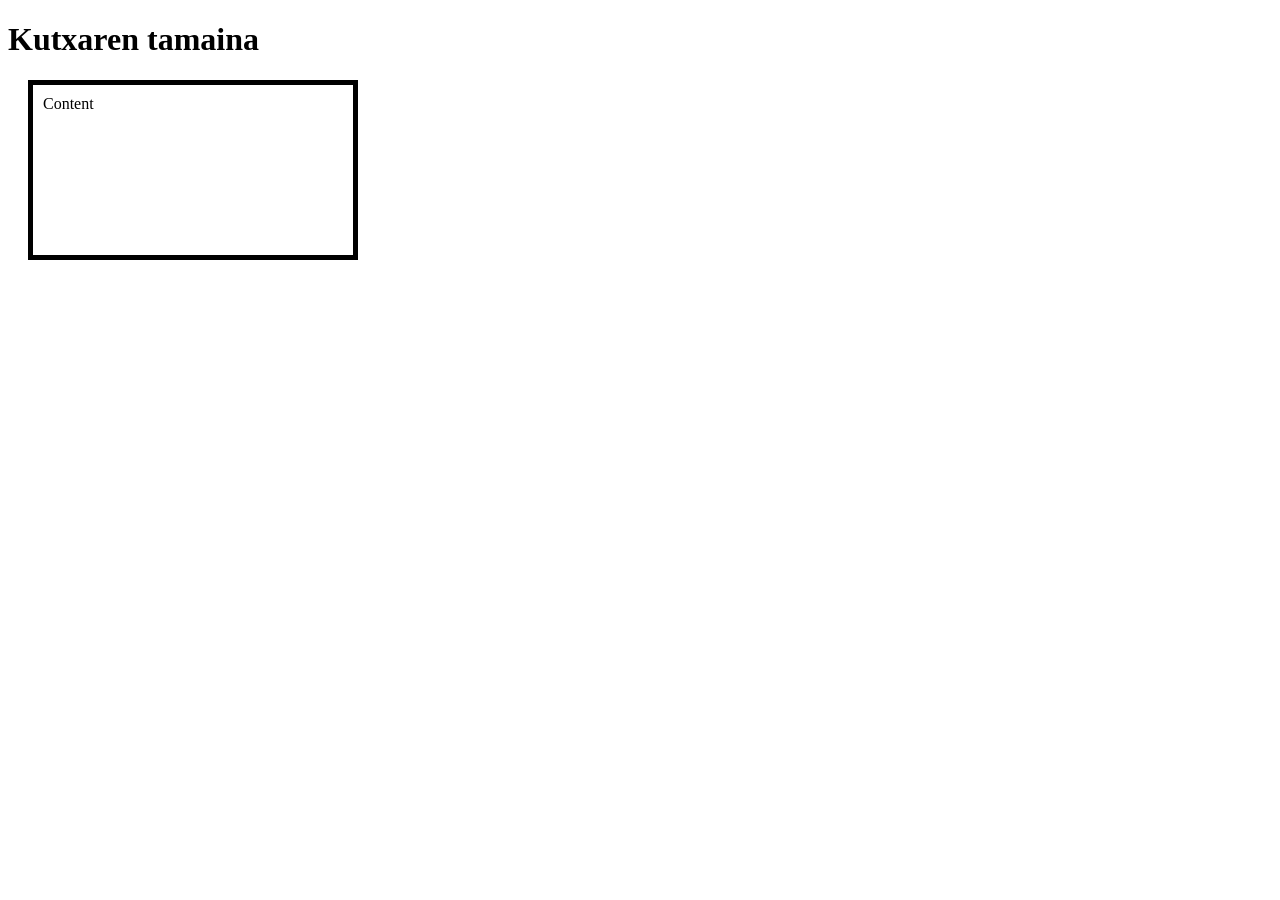
<file: 01/index.html>
<!DOCTYPE html>
<html lang="eu">
<head>
    <meta charset="UTF-8">
    <title>Ariketa 01</title>
    <link href="01.css" rel="stylesheet">
</head>
<body>
    <h1 id="titulo">Kutxaren tamaina</h1>
    
    <div class="caja">
        <span>Content</span>
    </div>
</body>
</html>
</file>
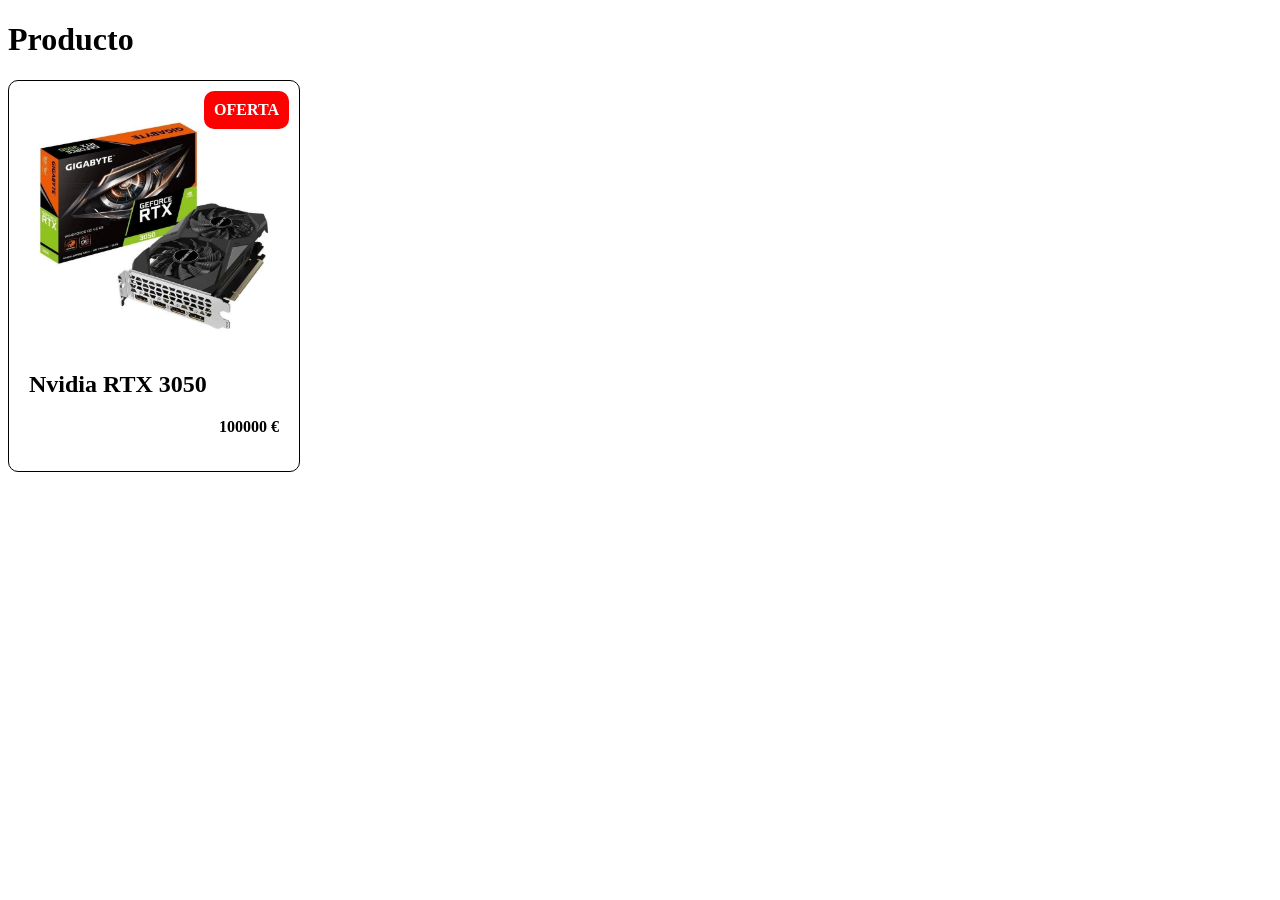
<file: 02/index.html>
<!DOCTYPE html>
<html lang="eu">
<head>
    <meta charset="UTF-8">
    <title>Ariketa 02</title>
    <link href="02.css" rel="stylesheet">
</head>
<body>
    <h1 id="titulo">Producto</h1>
    
    <div class="tarjeta">
        <img src="../img/producto.webp" alt="Producto">
        <span class="etiqueta">OFERTA</span>
        <h2>Nvidia RTX 3050</h2>
        <p class="precio">100000 €</span>
    </div>

</body>
</html>
</file>
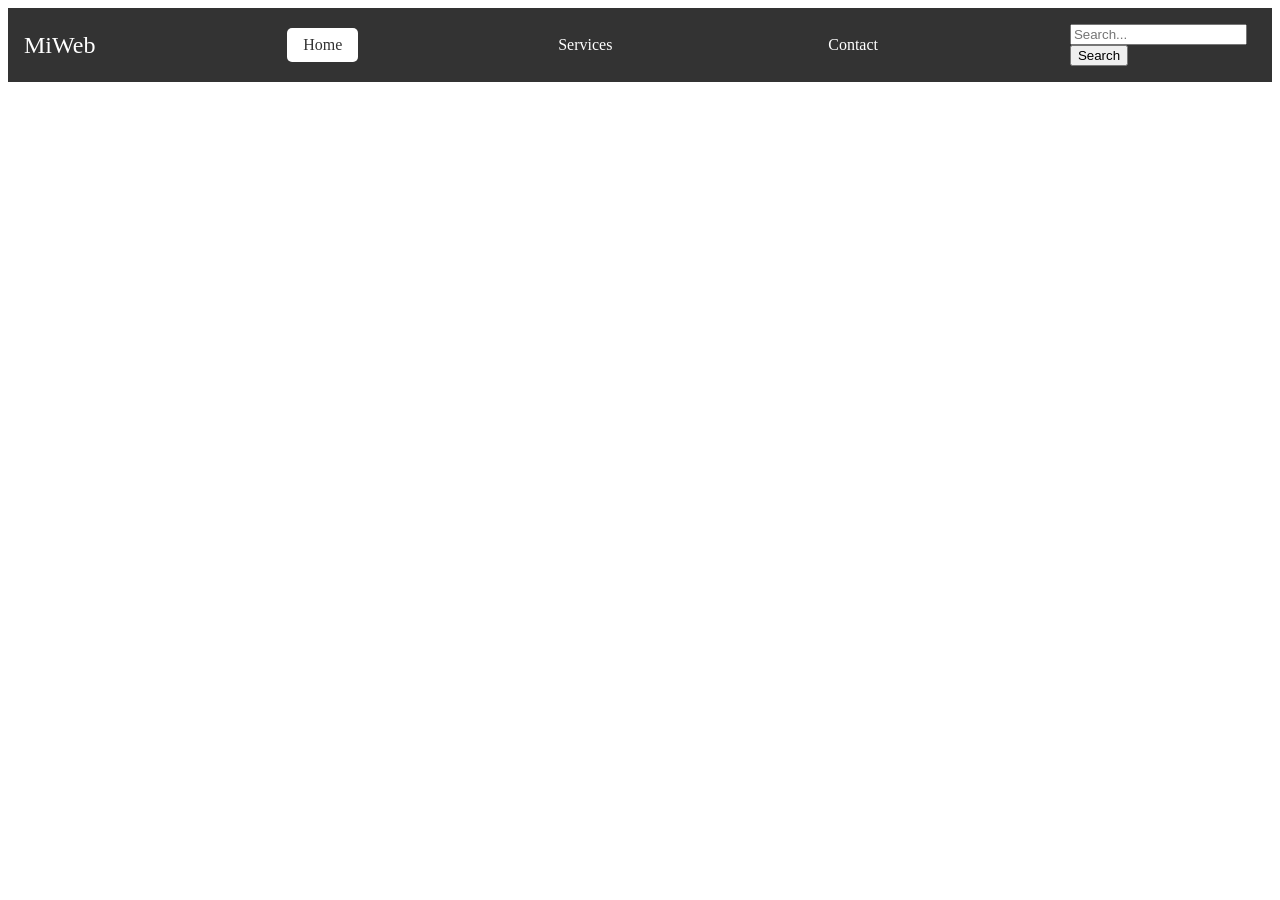
<file: 03/index.html>
<!DOCTYPE html>
<html lang="eu">
<head>
    <meta charset="UTF-8">
    <meta name="viewport" content="width=device-width, initial-scale=1.0">
    <title>Ariketa 03</title>
    <link href="03.css" rel="stylesheet">
</head>
<body>
    <nav>
        <div id="logo">MiWeb</div>
        <div id="menu">
            <a href="#" class="active">Home</a>
            <a href="#">Services</a>
            <a href="#">Contact</a>
        </div>
        <div id="search">
            <input type="text" placeholder="Search...">
            <button>Search</button>
        </div>
    </nav>

</body>
</html>
</file>
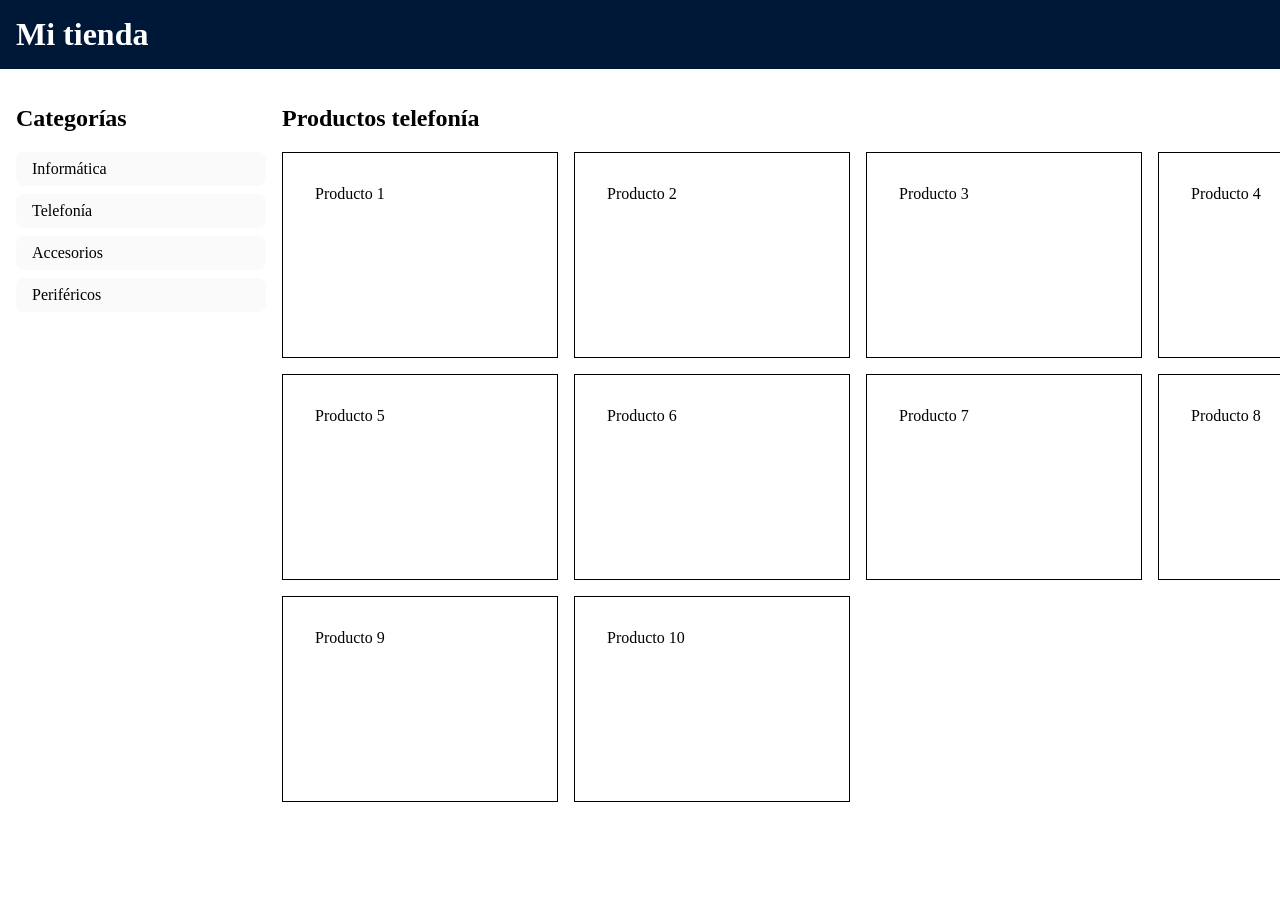
<file: 04/index.html>
<!DOCTYPE html>
<html lang="eu">
<head>
    <meta charset="UTF-8">
    <meta name="viewport" content="width=device-width, initial-scale=1.0">
    <title>Ariketa 04</title>
    <link href="04.css" rel="stylesheet">
</head>
<body>
    <header class="cabecera">
        <h1>Mi tienda</h1>
    </header>

    <div class="layout">

        <aside class="categorias">
            <h2>Categorías</h2>
            <ul>
                <li>Informática</li>
                <li>Telefonía</li>
                <li>Accesorios</li>
                <li>Periféricos</li>
            </ul>
        </aside>

        <main>
            <h2>Productos telefonía</h2>
            <div class="productos">
                <article class="producto">Producto 1</article>
                <article class="producto">Producto 2</article>
                <article class="producto">Producto 3</article>
                <article class="producto">Producto 4</article>
                <article class="producto">Producto 5</article>
                <article class="producto">Producto 6</article>
                <article class="producto">Producto 7</article>
                <article class="producto">Producto 8</article>
                <article class="producto">Producto 9</article>
                <article class="producto">Producto 10</article>
            </div>
        </main>

    </div>
</body>
</html>
</file>
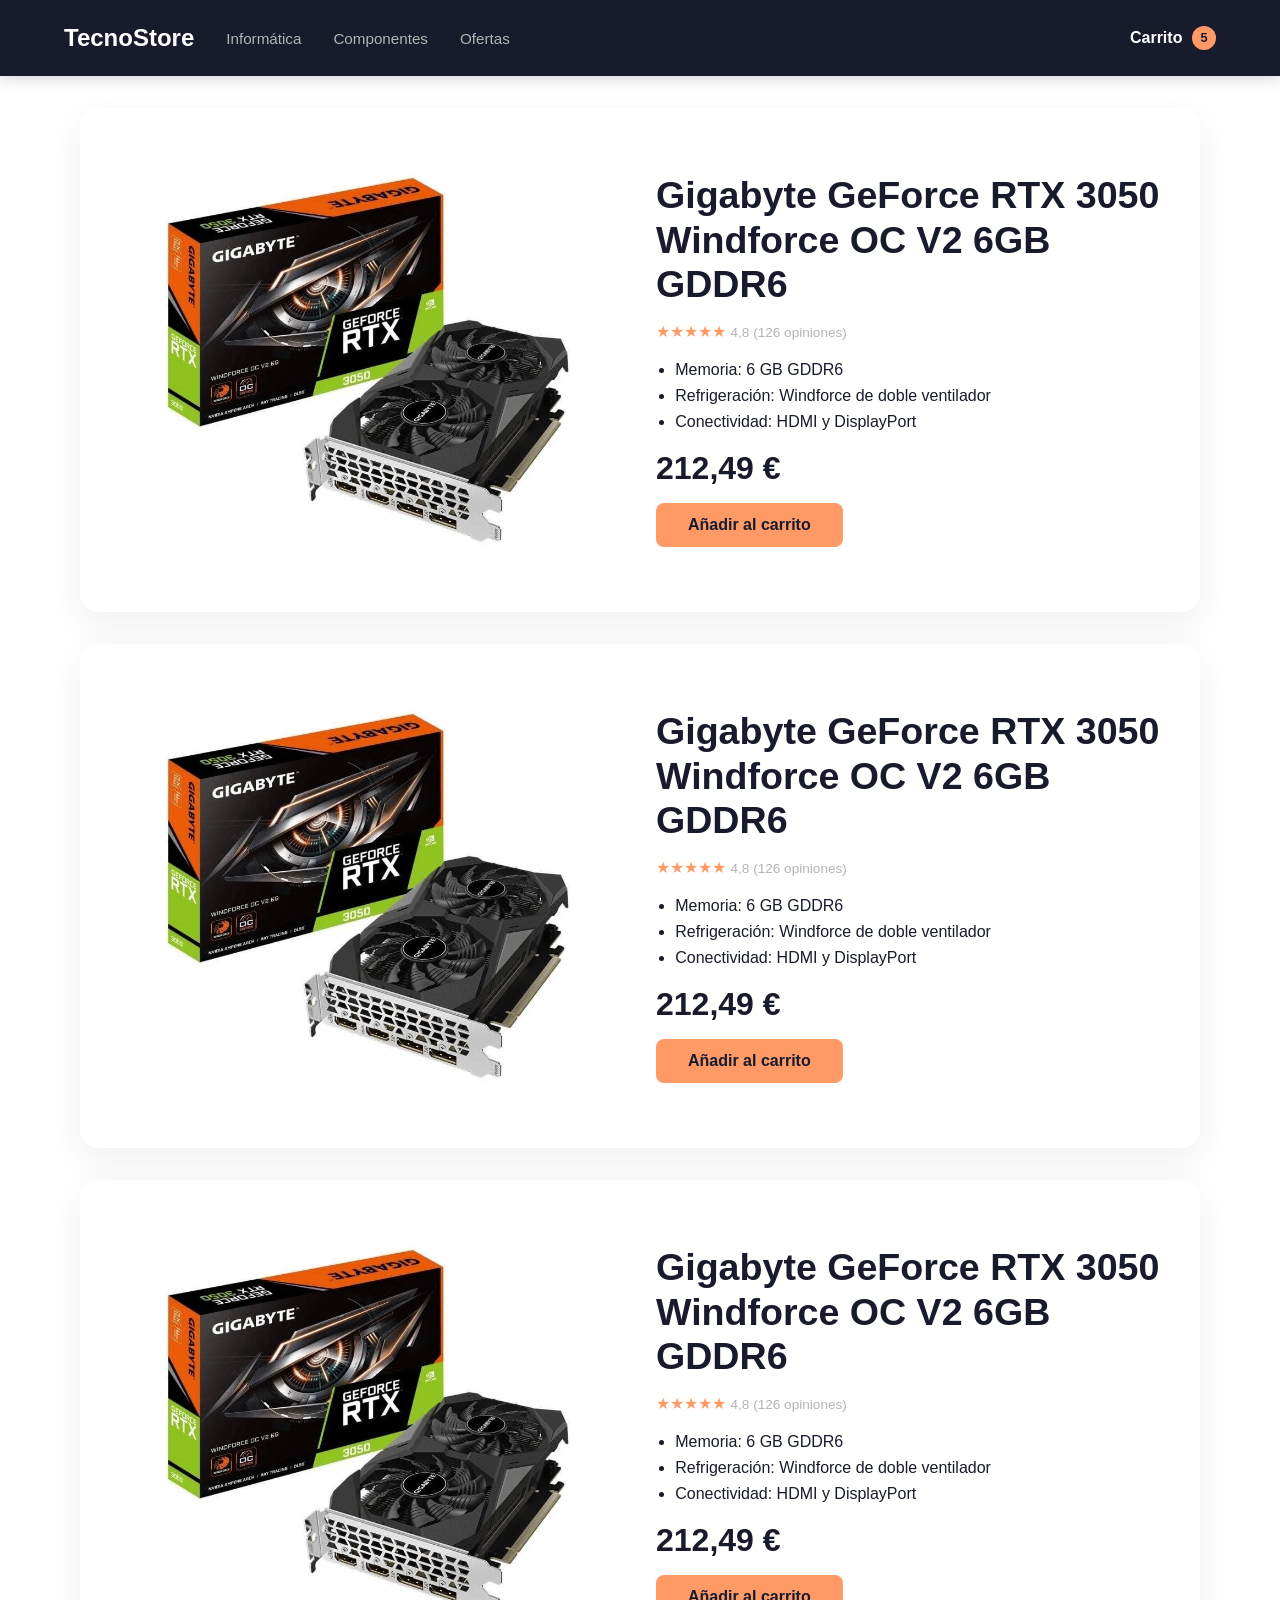
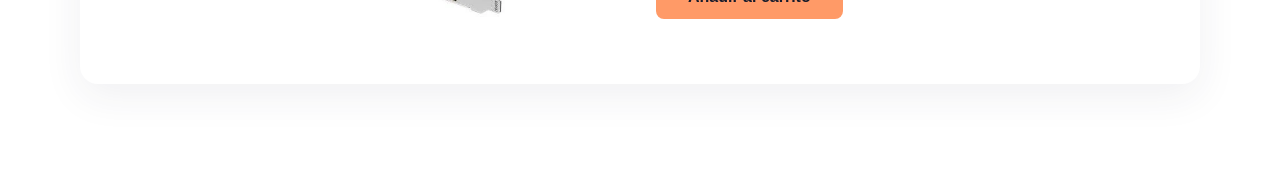
<file: 05/index.html>
<!DOCTYPE html>
<html lang="es">
<head>
    <meta charset="UTF-8">
    <meta name="viewport" content="width=device-width, initial-scale=1.0">
    <meta name="description" content="Ficha de producto de la tarjeta gráfica GeForce RTX 3050.">
    <title>Ariketa 05</title>
    <link href="05.css" rel="stylesheet">
</head>
<body>
    <header class="cabecera">
        <a class="marca" href="#">Tecno<span>Store</span></a>
        <nav aria-label="Navegación principal">
            <a href="#">Informática</a>
            <a href="#">Componentes</a>
            <a href="#">Ofertas</a>
        </nav>
        <a class="carrito" href="#">Carrito <span>5</span></a>
    </header>

    <main class="contenedor">

        <article class="producto">
            <div class="producto_imagen">
                <img src="../img/producto.webp" alt="Tarjeta gráfica Gigabyte GeForce RTX 3050">
            </div>

            <div class="producto_info">
                <h1>Gigabyte GeForce RTX 3050 Windforce OC V2 6GB GDDR6</h1>
                <p class="valoracion">
                    <span>★★★★★</span> <span class="opiniones">4,8 (126 opiniones)</span>
                </p>

                <ul class="caracteristicas">
                    <li>Memoria: 6 GB GDDR6</li>
                    <li>Refrigeración: Windforce de doble ventilador</li>
                    <li>Conectividad: HDMI y DisplayPort</li>
                </ul>

                <p class="precio">212,49 € </p>
                
                <button class="boton-compra" type="button">Añadir al carrito</button>
            </div>
        </article>

        <article class="producto">
            <div class="producto_imagen">
                <img src="../img/producto.webp" alt="Tarjeta gráfica Gigabyte GeForce RTX 3050">
            </div>

            <div class="producto_info">
                <h1>Gigabyte GeForce RTX 3050 Windforce OC V2 6GB GDDR6</h1>
                <p class="valoracion">
                    <span>★★★★★</span> <span class="opiniones">4,8 (126 opiniones)</span>
                </p>

                <ul class="caracteristicas">
                    <li>Memoria: 6 GB GDDR6</li>
                    <li>Refrigeración: Windforce de doble ventilador</li>
                    <li>Conectividad: HDMI y DisplayPort</li>
                </ul>

                <p class="precio">212,49 € </p>
                
                <button class="boton-compra" type="button">Añadir al carrito</button>
            </div>
        </article>
        <article class="producto">
            <div class="producto_imagen">
                <img src="../img/producto.webp" alt="Tarjeta gráfica Gigabyte GeForce RTX 3050">
            </div>

            <div class="producto_info">
                <h1>Gigabyte GeForce RTX 3050 Windforce OC V2 6GB GDDR6</h1>
                <p class="valoracion">
                    <span>★★★★★</span> <span class="opiniones">4,8 (126 opiniones)</span>
                </p>

                <ul class="caracteristicas">
                    <li>Memoria: 6 GB GDDR6</li>
                    <li>Refrigeración: Windforce de doble ventilador</li>
                    <li>Conectividad: HDMI y DisplayPort</li>
                </ul>

                <p class="precio">212,49 € </p>
                
                <button class="boton-compra" type="button">Añadir al carrito</button>
            </div>
        </article>
    </main>
</body>
</html>
</file>
<file: 01/01.css>
.caja {
    width: 300px;
    height: 150px;
    padding: 10px;
    margin: 20px;
    border: 5px solid black;
}
</file>
<file: 02/02.css>
.tarjeta {
    width: 250px;
    height: 350px;
    padding: 20px;
    border: 1px solid black;
    border-radius: 10px;
    position: relative;
}

.etiqueta {
    position: absolute;
    top: 10px;
    right: 10px;
    background: red;
    color: white;
    font-weight: bold;
    padding: 10px 10px;
    border-radius: 10px;
}

.tarjeta img{
    width: 100%;
    display: block;
}

.tarjeta h2{
    text-align: left;
}

.precio {
    text-align: right;
    font-weight: bold;
}
</file>
<file: 03/03.css>
nav {
    display: flex;
    align-items: center;
    padding: 1rem;
    background: #333;
    color: white;
}

#logo {
    font-size: 1.5rem;
    margin-right: 1rem;
}
#menu {
    display: flex;
    gap: 0.5rem;
}
#menu a {
    color:white;
    text-decoration: none;
    padding: 0.5rem 1rem;
    border-radius: 5px;
}

#menu a.active{
    background: white;
    color: #333;
}

#search{
    margin-left: auto;
}


@media (max-width: 767px) {
    #logo {
        display: none;
    }
    #search {
        display: none;
    }
}

#menu {
    width: 100%;
    justify-content: space-evenly;
}
</file>
<file: 04/04.css>
body {
    margin: 0;
}
.cabecera {
    background: rgb(0, 24, 56);
    color: white;
    padding: 1rem;
}
.cabecera h1 {
    margin: 0;
}

.layout {
    display: grid;
    grid-template-columns: 250px 1fr;
    gap: 1rem;
    padding: 1rem;
}

.productos {
    display: grid;
    grid-template-columns: repeat(4, 1fr);
    gap: 1rem;
}

.producto {
    min-width: 210px;
    height: 140px;
    padding: 2rem;
    border: 1px solid black;
    background: #ffffff;
}

.categorias ul {
    list-style: none;
    padding: 0;
    margin: 0;
}

.categorias li {
    padding: 0.5rem 1rem;
    margin-bottom: 0.5rem;
    border: 1px;
    border-radius: 8px;
    background: #fafafa;

}

@media (max-width: 1199px) {
    .productos {
        grid-template-columns: repeat(3, 1fr);
    }
}

@media (max-width: 989px) {
    .productos {
        grid-template-columns: repeat(2, 1fr);
    }
}

@media (max-width: 767px) {
    .productos {
        grid-template-columns: 1fr;
    }

    .layout{
        grid-template-columns: 1fr;
    }
    .categorias {
        display: none;
    }
}
</file>
<file: 05/05.css>
*,
*::before,
*::after {
    box-sizing: border-box;
}

:root {
    color: var(--texto);
    --naranja:#ff9a67;
    --texto: #171b2b;
    --nav: #b3b3b3;
    --blanco: #fff;

    background-color: rgb(240, 238, 238);
    font-family: Arial, Helvetica, sans-serif;
}

body {
    margin: 0;
    background-color: var(--blanco)
}

a {
    color: inherit;
    text-decoration: none;
}

.cabecera {
    position: sticky;
    top: 0;
    z-index: 10;
    display: flex;
    align-items: center;
    gap: 2rem;
    min-height: 76px;
    padding: 1rem max(5vw, 1.5rem);
    background-color: var(--texto);
    color: var(--blanco);
    box-shadow: 0 3px 12px rgb(23 27 43 / 18%);
}

.cabecera nav {
    display: flex;
    flex: 1;
    gap: 2rem;
    color: var(--nav);
    font-size: 0.95rem;
}

.cabecera nav a:hover,
.carrito:hover {
    color: var(--naranja);
}

.marca {
    font-size: 1.5rem;
    font-weight: 800;
}



.carrito {
    display: flex;
    align-items: center;
    gap: 0.6rem;
    font-weight: 700;
    margin-left: auto;
}

.carrito span {
    display: inline-block;
    min-width: 1.5rem;
    height: 1.5rem;
    line-height: 1.5rem;
    text-align: center;
    border-radius: 50%;
    background-color: var(--naranja);
    color: var(--texto);
    font-size: 0.8rem;
}


.contenedor {
    width: min(1120px, calc(100% - 3rem));
    margin: 0 auto;
    padding: 2rem 0 4rem;
}

.producto {
    align-items: center;
    padding: 2rem;
    margin-bottom: 2rem;
    border: 1px solid color var(--blanco);
    border-radius: 18px;
    background-color: color var(--blanco);
    box-shadow: 0 12px 40px rgb(36 45 67 / 7%);
}

.producto_imagen img {
    display: block;
    width: 100%;
    max-height: 440px;
    object-fit: contain;
}

.producto_info h1 {
    margin: 0;
    font-size: clamp(1.7rem, 3vw, 2.35rem);
    line-height: 1.18;
}

.valoracion span:first-child {
    color: var(--naranja);
}

.valoracion span:last-child {
    color: var(--nav);
    font-size: 0.85rem;
}

.caracteristicas {
    padding-left: 1.2rem;
    line-height: 1.6rem;
}

.precio {
    margin: 1rem 0;
    font-size: 2rem;
    font-weight: 700;
}

.boton-compra {
    padding: 0.8rem 2rem;
    border: none;
    border-radius: 8px;
    background-color: var(--naranja);
    color: var(--texto);
    font-size: 1rem;
    font-weight: 700;
    cursor: pointer;
}

@media (min-width: 760px) {
    .producto {
        display: grid;
        grid-template-columns: 1fr 1fr;
        gap: 2rem;
    }
}

@media (max-width: 760px) {
    .producto {
        display: grid;
        grid-template-columns: 1fr;
    }
    .cabecera nav {
        display: none;
    }   
}
</file>
